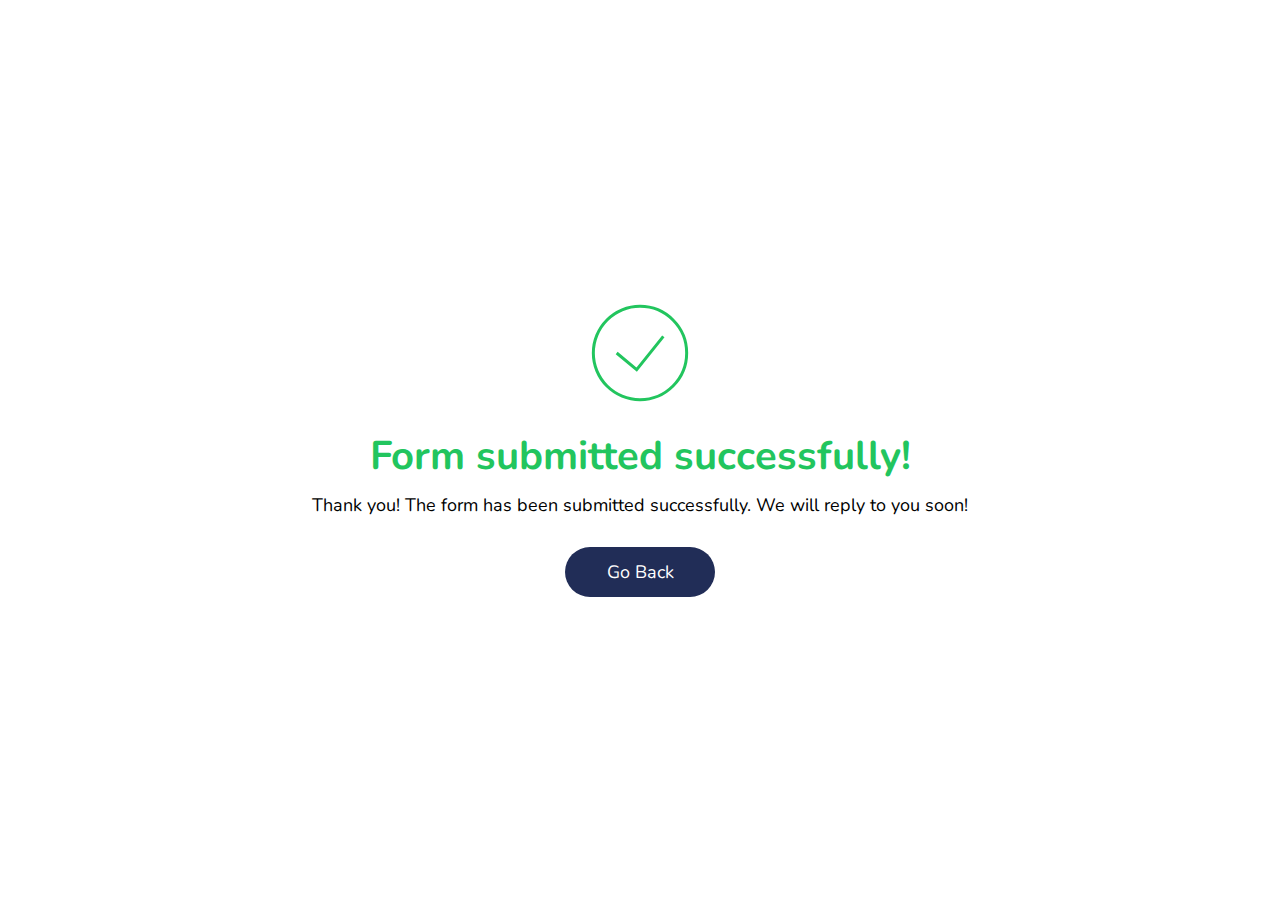
<file: form.html>
<!DOCTYPE html>
<html lang="en">
<head>
    <meta charset="UTF-8">
    <meta name="viewport" content="width=device-width, initial-scale=1.0">
    <title></title>
</head>
    <link rel="preconnect" href="https://fonts.googleapis.com">
    <link rel="preconnect" href="https://fonts.gstatic.com" crossorigin>
    <link href="https://fonts.googleapis.com/css2?family=Nunito:ital,wght@0,200..1000;1,200..1000&display=swap" rel="stylesheet">
<style>
*{
    margin: 0;
    padding: 0;
    font-family: "Nunito";
    -webkit-tap-highlight-color: transparent;
            max-width: 2000px;
            
}
    .main{
        height: 100vh;
        text-align: center;
        display: flex;
        align-items: center;
        justify-content: center;
    }

    h3{
        font-size: 2.5rem;
        color: rgb(34 197 94/var(--tw-text-opacity,1));
        margin-bottom: 10px;
    }
    svg{
        color: rgb(34 197 94/var(--tw-text-opacity,1));
        margin-bottom: 20px;
    }
    p{
        font-size: 18px;
        margin-bottom: 30px;
    }
    .go-back{
        border: none;
        outline: none;
        width: 150px;
        height: 50px;
        font-size: 18px;
        background-color: #212d57;
        color: white;
        border-radius: 50px;
        cursor: pointer;
    }
</style>


<body>
<div class="main">
    <div class="flex flex-col items-center justify-center text-center rounded-md"><svg width="100" height="100" class="text-green-500 dark:text-green-300" viewBox="0 0 100 100" fill="none" xmlns="http://www.w3.org/2000/svg"><path d="M26.6666 50L46.6666 66.6667L73.3333 33.3333M50 96.6667C43.8716 96.6667 37.8033 95.4596 32.1414 93.1144C26.4796 90.7692 21.3351 87.3317 17.0017 82.9983C12.6683 78.6649 9.23082 73.5204 6.8856 67.8586C4.54038 62.1967 3.33331 56.1283 3.33331 50C3.33331 43.8716 4.54038 37.8033 6.8856 32.1414C9.23082 26.4796 12.6683 21.3351 17.0017 17.0017C21.3351 12.6683 26.4796 9.23084 32.1414 6.88562C37.8033 4.5404 43.8716 3.33333 50 3.33333C62.3767 3.33333 74.2466 8.24998 82.9983 17.0017C91.75 25.7534 96.6666 37.6232 96.6666 50C96.6666 62.3768 91.75 74.2466 82.9983 82.9983C74.2466 91.75 62.3767 96.6667 50 96.6667Z" stroke="currentColor" stroke-width="3"></path></svg>
        <h3 class="success">Form submitted successfully!</h3>
        <p class="max-w-md pt-3 text-gray-500 dark:text-gray-300 md:px-3">Thank you! The form has been submitted successfully. We will reply to you soon!</p>
        <div class="main-back"><a href="https://webercreativestudios.com/"><button class="go-back">Go Back</button></a></div></div></div>
</body>
</html>
</file>
